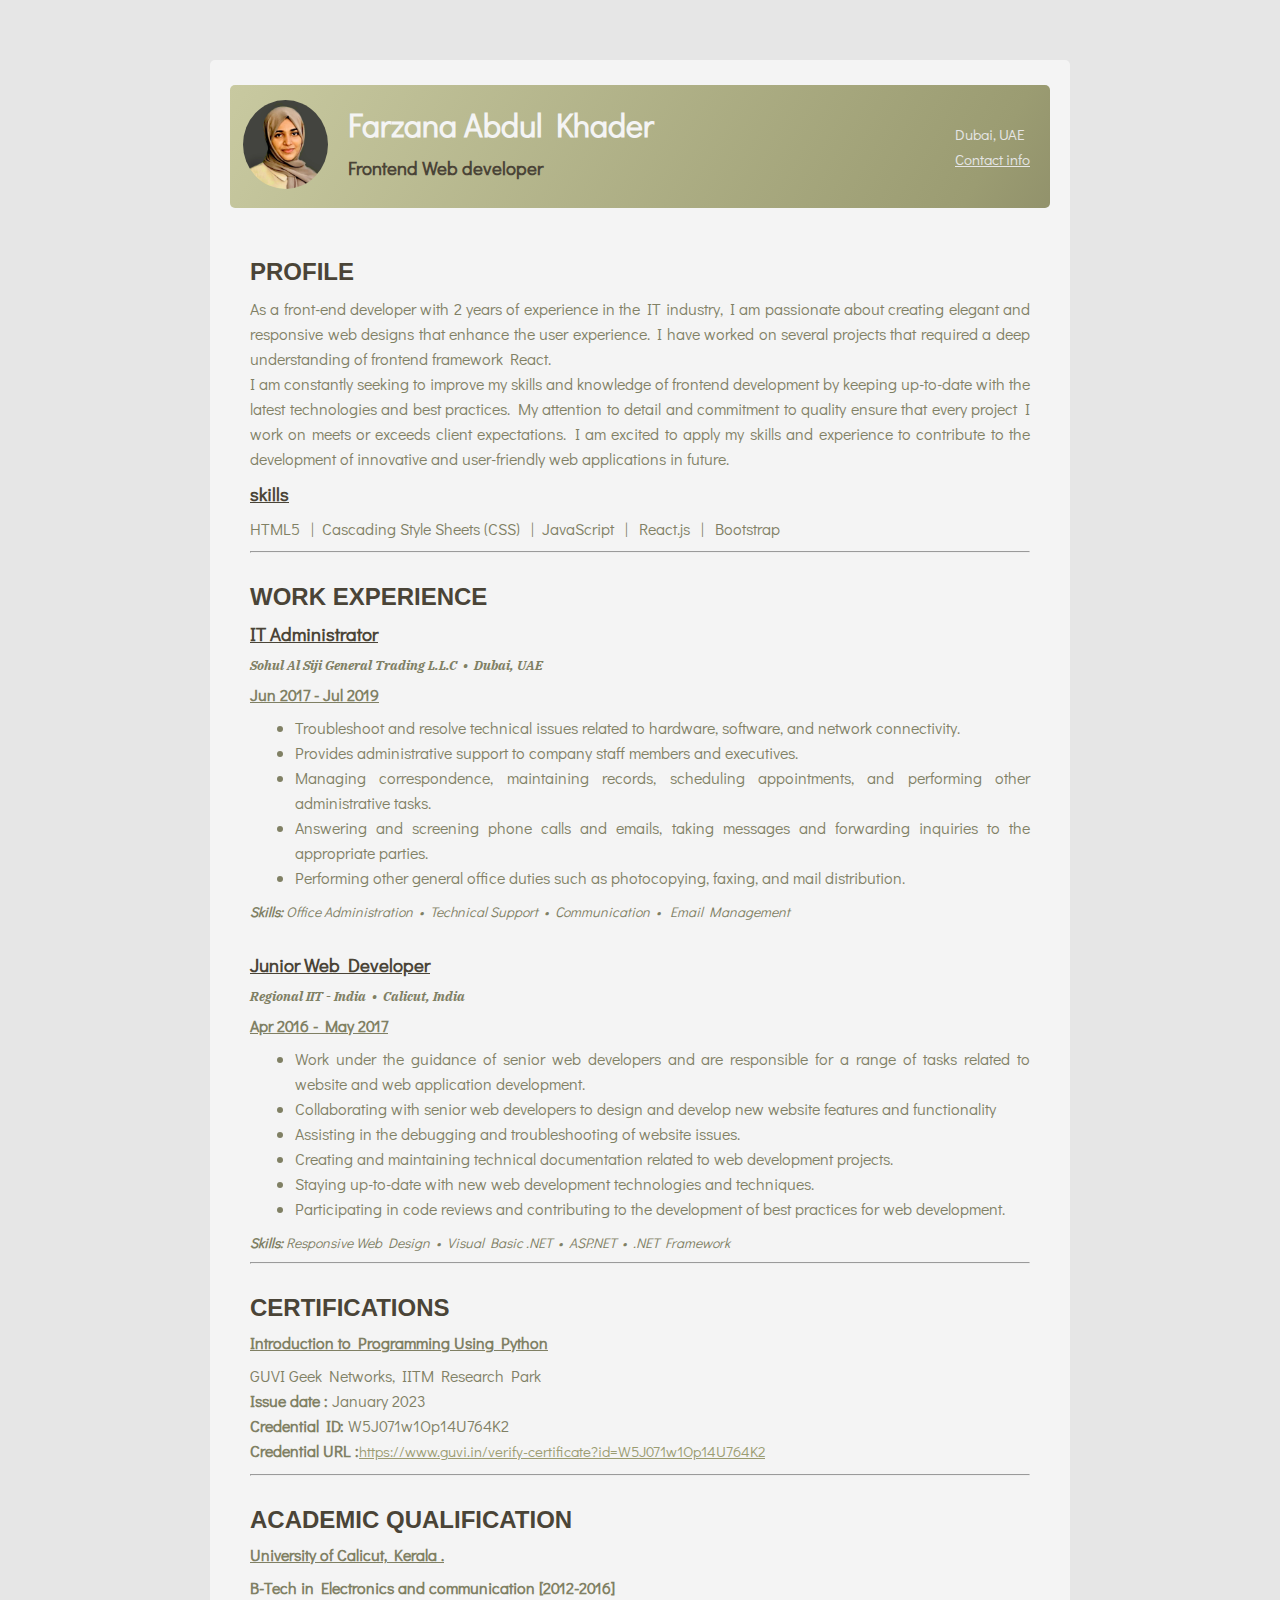
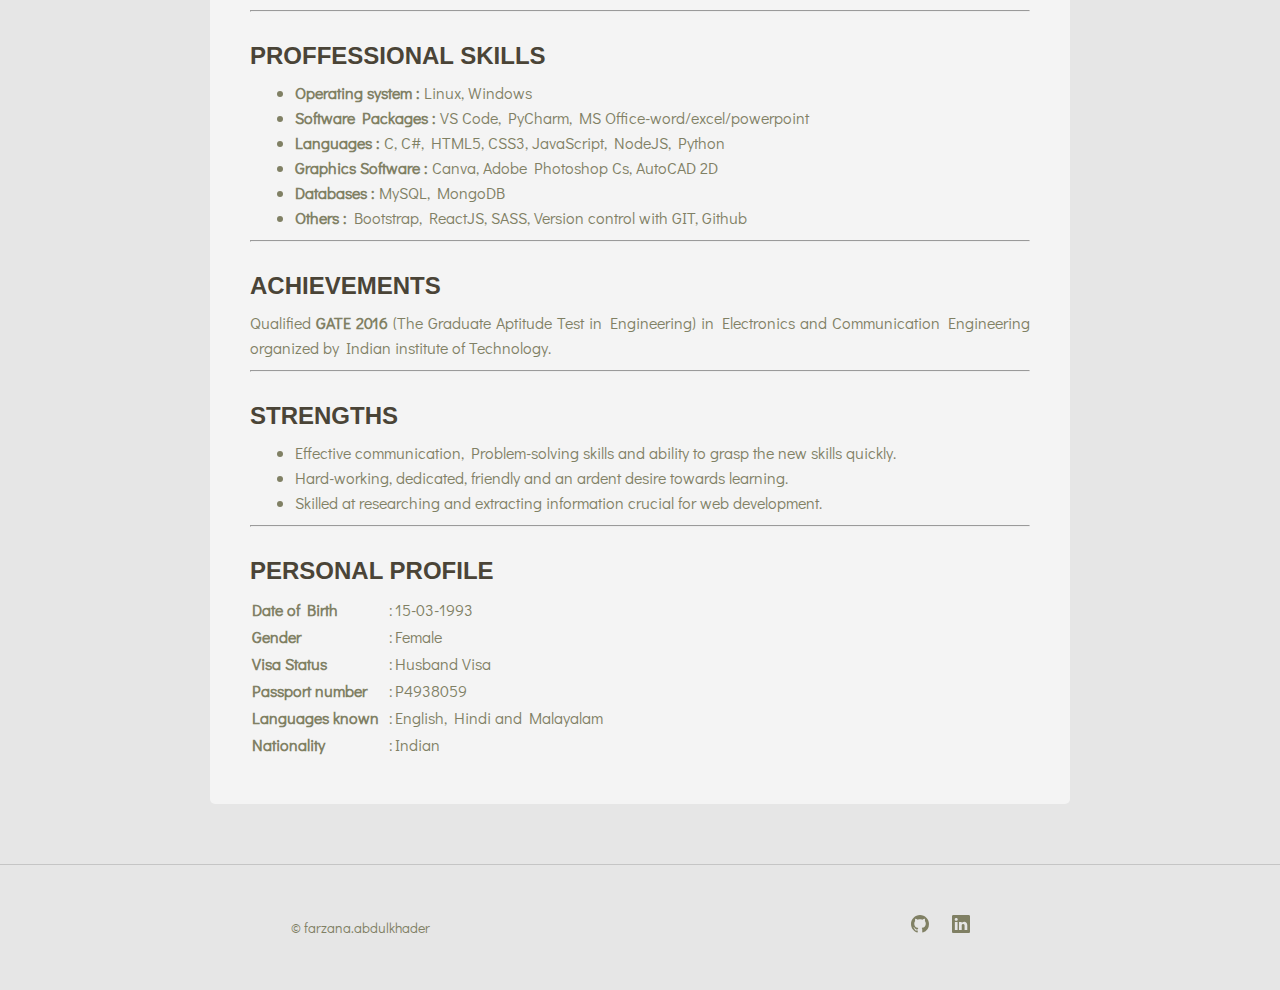
<file: index.html>
<!DOCTYPE html>
<html lang="en">
<head>
    <meta charset="UTF-8">
    <meta name="viewport" content="width=device-width, initial-scale=1.0">
    <link rel="preconnect" href="https://fonts.googleapis.com">
    <link rel="preconnect" href="https://fonts.gstatic.com" crossorigin>
    <link href="https://fonts.googleapis.com/css2?family=Alkatra&family=Didact+Gothic&family=IBM+Plex+Serif:wght@300;400&display=swap" rel="stylesheet">
    <link rel="stylesheet" href="style.css">
    <title>Resume of Farzana</title>
</head>
<body>
<div class="container">

    <main>
        <header class="gradient-background">
            <div class="name-picture">
                <div class="picture">
                    <img src="./images/myphoto.jpeg" alt="My Photo" width="85">
                </div>
                <div class="name">
                    <h1>Farzana Abdul Khader</h1>
                    <h3 style="text-decoration: none;">Frontend Web developer</h3>
                </div>
            </div>
            <div class="contact">
                <p>Dubai, UAE</p>
                <p><a href="contact.html" target="_blank">Contact info</a></p>
            </div>
        </header>
        <section>
        <!-- ///////////////////////////////////////////////// -->
        <h2>PROFILE</h2>
        <p>As a front-end developer with 2 years of experience in the IT industry, 
            I am passionate about creating elegant and responsive web designs that 
            enhance the user experience. 
            <!-- My expertise includes building and maintaining 
            websites, developing interactive features, and optimizing page performance.  -->
            I have worked on several projects that required a deep understanding of 
            frontend framework React.
            <br/>
            I am constantly seeking to improve my skills and knowledge of frontend 
            development by keeping up-to-date with the latest technologies and best 
            practices. My attention to detail and commitment to quality ensure that every 
            project I work on meets or exceeds client expectations.
            
            I am excited to apply my skills and experience to contribute to the 
            development of innovative and user-friendly web applications in future.
            </p>
        
        <h3>skills</h3>
        <p>HTML5 &nbsp;|&nbsp; Cascading Style Sheets (CSS) &nbsp;|&nbsp; JavaScript  &nbsp;|&nbsp;  React.js  &nbsp;|&nbsp;  Bootstrap</p>
            
        
        
        <!-- ///////////////////////////////////////////////// -->
        <hr/>
        <h2>WORK EXPERIENCE</h2>
        <h3>IT Administrator</h3>
        <h5>Sohul Al Siji General Trading L.L.C&nbsp; &#8226; &nbsp;Dubai, UAE</h5>
        <h4>Jun 2017 - Jul 2019</h4>
            <ul class="left-indent">
                <li>Troubleshoot and resolve technical issues related to hardware, software, and network connectivity.</li>
                <li>Provides administrative support to company staff members and executives.</li>
                <li>Managing correspondence, maintaining records, scheduling appointments, and performing other administrative tasks.</li>
                <li>Answering and screening phone calls and emails, taking messages and forwarding inquiries to the appropriate parties.</li>
                <li>Performing other general office duties such as photocopying, faxing, and mail distribution.</li>
            </ul>
        <span><b>Skills: </b>Office Administration&nbsp; &#8226; &nbsp;Technical Support&nbsp; &#8226; &nbsp;Communication&nbsp; &#8226; &nbsp;Email Management</span>
        <br>
        <br>
        
        <h3>Junior Web Developer</h3>
        <h5>Regional IIT - India&nbsp; &#8226; &nbsp;Calicut, India</h5>
        <h4>Apr 2016 - May 2017</h4>
        <h5></h5>
        <ul class="left-indent">
            <li>Work under the guidance of senior web developers and are responsible for a range of tasks related to website and web application development.</li>
            <li>Collaborating with senior web developers to design and develop new website features and functionality</li>
            <li>Assisting in the debugging and troubleshooting of website issues.</li>
            <li>Creating and maintaining technical documentation related to web development projects.</li>
            <li>Staying up-to-date with new web development technologies and techniques.</li>
            <li>Participating in code reviews and contributing to the development of best practices for web development.</li>
        </ul>
            <span><b>Skills: </b>Responsive Web Design&nbsp; &#8226; &nbsp;Visual Basic .NET&nbsp; &#8226; &nbsp;ASP.NET&nbsp; &#8226; &nbsp;.NET Framework</span>
        <hr/>
    
            <!-- ///////////////////////////////////////////////// -->  
        <h2>CERTIFICATIONS</h2>
        
        <h4><strong>Introduction to Programming Using Python</strong></h4>
            <ul class="certi-desc">
            <li>GUVI Geek Networks, IITM Research Park</li>
            <li><b>Issue date :</b> January 2023</li>
            <li><b>Credential ID:</b> W5J071w1Op14U764K2</li>
            <li><b>Credential URL :</b><a class="certi-link" href="https://www.guvi.in/verify-certificate?id=W5J071w1Op14U764K2" target="_blank">https://www.guvi.in/verify-certificate?id=W5J071w1Op14U764K2</a> </li>
            </ul>
            
        <!-- ///////////////////////////////////////////////// -->
        <hr/>
        <h2>ACADEMIC QUALIFICATION</h2>
        
        <!-- <p><strong>B-Tech in Electronics and communication</strong> with First class from MDIT College of Engineering
            under University of Calicut, Kerala [2012-2016].</p> -->
        <h4>University of Calicut, Kerala .</h4>
        <p><strong>B-Tech in Electronics and communication [2012-2016]</strong>
            
        
            <!-- ///////////////////////////////////////////////// -->
        <hr/>
        <h2>PROFFESSIONAL SKILLS</h2>
            <ul class="left-indent">
                <li><b>Operating system	: </b>Linux, Windows
                <li><b>Software Packages	:</b> VS Code, PyCharm, MS Office-word/excel/powerpoint</li>
                <li><b>Languages	:</b> C, C#, HTML5, CSS3, JavaScript, NodeJS, Python</li>
                <li><b>Graphics Software	:</b> Canva, Adobe Photoshop Cs, AutoCAD 2D</li>
                <li><b>Databases	: </b>MySQL, MongoDB</li>
                <li><b>Others :</b> Bootstrap, ReactJS, SASS, Version control with GIT, Github</li>
            </ul>
        
        <!-- ///////////////////////////////////////////////// -->    
        <hr/>
        <h2>ACHIEVEMENTS</h2>
        <p>Qualified <b>GATE 2016</b> (The Graduate Aptitude Test in Engineering) in Electronics and
             Communication Engineering organized by Indian institute of Technology.</p>
        
        <!-- ///////////////////////////////////////////////// -->
        <hr/>
        <h2>STRENGTHS</h2>
            <ul class="left-indent">
                <li>Effective communication, Problem-solving skills and ability to grasp the new skills quickly.</li>
                <li>Hard-working, dedicated, friendly and an ardent desire towards learning.</li>
                <li>Skilled at researching and extracting information crucial for web development.</li>
            </ul> 
        
        <!-- ///////////////////////////////////////////////// -->
        <hr/>
        <h2>PERSONAL PROFILE</h2>
        <table>
            <tr>
                <td><b>Date of Birth</b></td>
                <td>&nbsp; :</td>
                <td>15-03-1993</td>
            </tr>
            <tr>
                <td><b>Gender</b></td>
                <td>&nbsp; :</td>
                <td>Female</td>
            </tr>
            <tr>
                <td><b>Visa Status</b></td>
                <td>&nbsp; :</td>
                <td>Husband Visa</td>
            </tr>
            <tr>
                <td><b>Passport number</b></td>
                <td>&nbsp; :</td>
                <td>P4938059</td>
            </tr>
            <tr>
                <td><b>Languages known</b></td>
                <td>&nbsp; :</td>
                <td>English, Hindi and Malayalam</td>
            </tr>
            <tr>
                <td><b>Nationality</b></td>
                <td>&nbsp; :</td>
                <td>Indian</td>
            </tr>
        </table>
    </section>
    </main>
</div>

    <footer>
        <div>
            <div><a class="footer-name" href="#" target="_blank">© farzana.abdulkhader</a></div>
            <div></div>
            <div>
                <span>
                    <a href="https://github.com/farzanabdulkhader" target="_blank"><svg xmlns="http://www.w3.org/2000/svg" height="18" class="bi bi-github" viewBox="0 0 16 16">
                    <path d="M8 0C3.58 0 0 3.58 0 8c0 3.54 2.29 6.53 5.47 7.59.4.07.55-.17.55-.38 0-.19-.01-.82-.01-1.49-2.01.37-2.53-.49-2.69-.94-.09-.23-.48-.94-.82-1.13-.28-.15-.68-.52-.01-.53.63-.01 1.08.58 1.23.82.72 1.21 1.87.87 2.33.66.07-.52.28-.87.51-1.07-1.78-.2-3.64-.89-3.64-3.95 0-.87.31-1.59.82-2.15-.08-.2-.36-1.02.08-2.12 0 0 .67-.21 2.2.82.64-.18 1.32-.27 2-.27.68 0 1.36.09 2 .27 1.53-1.04 2.2-.82 2.2-.82.44 1.1.16 1.92.08 2.12.51.56.82 1.27.82 2.15 0 3.07-1.87 3.75-3.65 3.95.29.25.54.73.54 1.48 0 1.07-.01 1.93-.01 2.2 0 .21.15.46.55.38A8.012 8.012 0 0 0 16 8c0-4.42-3.58-8-8-8z"/>
                    </svg></a>
                </span>
                <span>
                    <a href="https://www.linkedin.com/in/farzana-abdul-khader-b46b45141" target="_blank"><svg xmlns="http://www.w3.org/2000/svg" height="18" class="bi bi-linkedin" viewBox="0 0 16 16">
                        <path d="M0 1.146C0 .513.526 0 1.175 0h13.65C15.474 0 16 .513 16 1.146v13.708c0 .633-.526 1.146-1.175 1.146H1.175C.526 16 0 15.487 0 14.854V1.146zm4.943 12.248V6.169H2.542v7.225h2.401zm-1.2-8.212c.837 0 1.358-.554 1.358-1.248-.015-.709-.52-1.248-1.342-1.248-.822 0-1.359.54-1.359 1.248 0 .694.521 1.248 1.327 1.248h.016zm4.908 8.212V9.359c0-.216.016-.432.08-.586.173-.431.568-.878 1.232-.878.869 0 1.216.662 1.216 1.634v3.865h2.401V9.25c0-2.22-1.184-3.252-2.764-3.252-1.274 0-1.845.7-2.165 1.193v.025h-.016a5.54 5.54 0 0 1 .016-.025V6.169h-2.4c.03.678 0 7.225 0 7.225h2.4z"/>
                    </svg></a>
                </span>
            </div>
            
        </div>
    </footer>
</body>
</html>
</file>
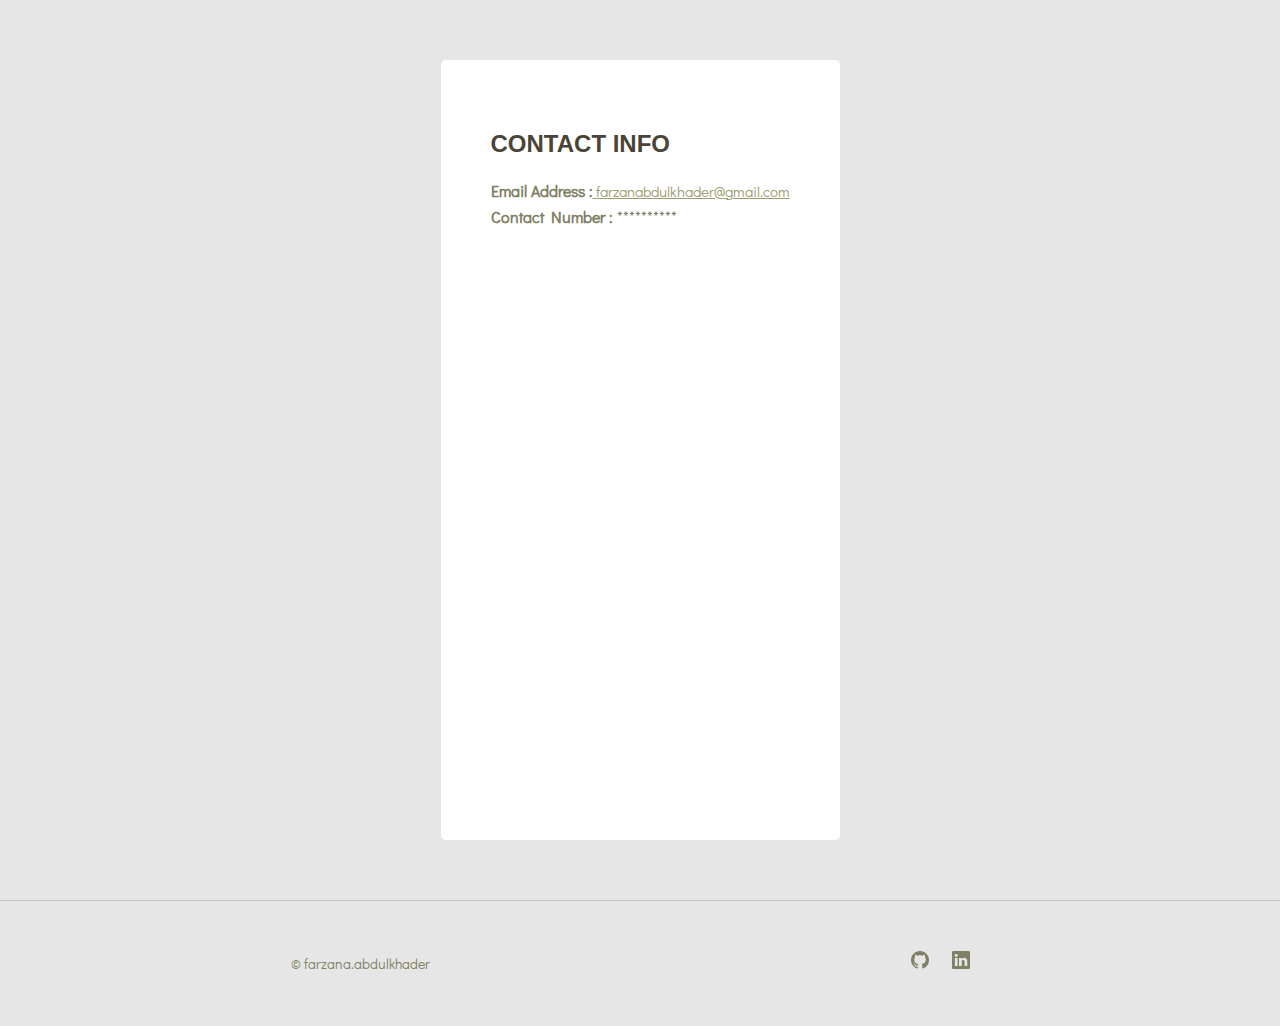
<file: contact.html>
<!DOCTYPE html>
<html lang="en">
<head>
    <meta charset="UTF-8">
    <meta name="viewport" content="width=device-width, initial-scale=1.0">
    <link rel="preconnect" href="https://fonts.googleapis.com">
    <link rel="preconnect" href="https://fonts.gstatic.com" crossorigin>
    <link href="https://fonts.googleapis.com/css2?family=Alkatra&family=Didact+Gothic&family=IBM+Plex+Serif:wght@300;400&display=swap" rel="stylesheet">
    <link rel="stylesheet" href="style.css">
    <title>Contact</title>
    <style>
        li {list-style-type: none;}

        .container {height: 100vh;}

        .main {
            max-width: 860px;
            background-color: #ffffff;
            padding: 50px;
            border-radius: 5px;
        }

        h2 {margin: 20px 0;}
    </style>
</head>
<body>
    <div class="container">
    <div class="main">
        <h2>CONTACT INFO</h2>
    <ul>
        <li><b>Email Address :</b><a class="certi-link" href="mailto:farzanabdulkhader@gmail.com"> farzanabdulkhader@gmail.com</a></li>
        <li><b>Contact Number :</b> **********</li>
    </ul>
    </div>
</div>

<footer>
    <div>
        <div><a class="footer-name" href="#" target="_blank">© farzana.abdulkhader</a></div>
        <div></div>
        <div>
            <span>
                <a href="https://github.com/farzanabdulkhader" target="_blank"><svg xmlns="http://www.w3.org/2000/svg" height="18" class="bi bi-github" viewBox="0 0 16 16">
                <path d="M8 0C3.58 0 0 3.58 0 8c0 3.54 2.29 6.53 5.47 7.59.4.07.55-.17.55-.38 0-.19-.01-.82-.01-1.49-2.01.37-2.53-.49-2.69-.94-.09-.23-.48-.94-.82-1.13-.28-.15-.68-.52-.01-.53.63-.01 1.08.58 1.23.82.72 1.21 1.87.87 2.33.66.07-.52.28-.87.51-1.07-1.78-.2-3.64-.89-3.64-3.95 0-.87.31-1.59.82-2.15-.08-.2-.36-1.02.08-2.12 0 0 .67-.21 2.2.82.64-.18 1.32-.27 2-.27.68 0 1.36.09 2 .27 1.53-1.04 2.2-.82 2.2-.82.44 1.1.16 1.92.08 2.12.51.56.82 1.27.82 2.15 0 3.07-1.87 3.75-3.65 3.95.29.25.54.73.54 1.48 0 1.07-.01 1.93-.01 2.2 0 .21.15.46.55.38A8.012 8.012 0 0 0 16 8c0-4.42-3.58-8-8-8z"/>
                </svg></a>
            </span>
            <span>
                <a href="https://www.linkedin.com/in/farzana-abdul-khader-b46b45141" target="_blank"><svg xmlns="http://www.w3.org/2000/svg" height="18" class="bi bi-linkedin" viewBox="0 0 16 16">
                    <path d="M0 1.146C0 .513.526 0 1.175 0h13.65C15.474 0 16 .513 16 1.146v13.708c0 .633-.526 1.146-1.175 1.146H1.175C.526 16 0 15.487 0 14.854V1.146zm4.943 12.248V6.169H2.542v7.225h2.401zm-1.2-8.212c.837 0 1.358-.554 1.358-1.248-.015-.709-.52-1.248-1.342-1.248-.822 0-1.359.54-1.359 1.248 0 .694.521 1.248 1.327 1.248h.016zm4.908 8.212V9.359c0-.216.016-.432.08-.586.173-.431.568-.878 1.232-.878.869 0 1.216.662 1.216 1.634v3.865h2.401V9.25c0-2.22-1.184-3.252-2.764-3.252-1.274 0-1.845.7-2.165 1.193v.025h-.016a5.54 5.54 0 0 1 .016-.025V6.169h-2.4c.03.678 0 7.225 0 7.225h2.4z"/>
                </svg></a>
            </span>
        </div>
        
    </div>
</footer>
    
</body>
</html>
</file>
<file: style.css>
* {
    box-sizing: border-box;
    font-family: 'Didact Gothic', 'Trebuchet MS', 'Lucida /Sans Unicode', 'Lucida Grande', 'Lucida Sans', Arial, sans-serif;
    margin: 0;
    padding:0;
    color: #808064
}

body {background-color: #e6e6e6;}

.container {
    display: flex;
    justify-content: center;
    width: 100vw;
    padding: 60px 20px;
}

main {
    padding: 25px 20px;
    border-radius: 5px;
    background-color: rgb(244, 244, 244);
    max-width: 860px;
}

section {padding: 20px;}

header {
    display: flex;
    flex-direction: row;
    align-items: center;
    border-radius: 5px;
    justify-content: space-between;
    padding: 5px;
}

img {
    border-radius: 50%;
    margin: 10px 20px 10px 8px;
}

.name-picture {
    display: flex;
    flex-direction: row;
    justify-content: flex-start;
    align-items: center;
}

.contact {
    justify-self: flex-end;
    padding: 0 15px;
}

.contact p, .contact a {
    color: #e6e6e6;
    font-size: 15px;
    transition: color 0.2s;
}

.contact a:hover {
    color: #c8c9a0;
}


h1 {color:rgb(244, 244, 244);}

h2 {
    margin-top: 30px;
    margin-bottom: 10px;
    color: #4A4437;
    font-family: 'Alkatra', cursive;
    font-family: 'Trebuchet MS', 'Lucida /Sans Unicode', 'Lucida Grande', 'Lucida Sans', Arial, sans-serif; 
}

p, li, a, td  {
    text-align:justify;
    line-height: 25px;
}

span {
    font-style: italic;
    font-size: 14px;
    margin-top: 10px;
}

h3, h4, h5 {
    margin-top: 10px;
    margin-bottom: 10px;
}

h3 {color: #4A4437;}

hr {
    margin-top: 10px;
    margin-bottom: 20px;
}

h4, h3 {text-decoration: underline;}

h5 {
    font-style: italic;
    font-family: 'IBM Plex Serif', serif;
}

.left-indent {
    margin-left: 45px;
    margin-bottom: 10px;
}

.certi-desc, footer li {list-style-type: none;}

.certi-link {
    color: #9B9C72;
    font-size: 15px;
}

.certi-link:hover {
    color: #c8c9a0;
}

footer > div {
    max-width: 860;
    display: flex;
    justify-content: space-evenly;
    align-items: center;
    padding: 50px;
    border-top: 1px solid #c5c5c5;
}

.bi {
    margin-right: 20px;
    fill: #808064;
}

.bi:hover, .footer-name:hover {
    fill: #9B9C72;
    color: #9B9C72;
}

.footer-name {
    font-size: 14px;
    text-decoration: none;
}

.gradient-background {
    background: linear-gradient(300deg, #4A4437, #9B9C72, #c8c9a0);
    background-size: 180% 180%;
    animation: gradient-animation 10s ease infinite;
}

@keyframes gradient-animation {
0% {
    background-position: 0% 50%;
}
50% {
    background-position: 100% 50%;
}
100% {
    background-position: 0% 50%;
}
} 

@media (max-width: 614px) {

    body {padding-bottom: 50px;}

    .container {
        padding: 0;
        margin-bottom: 50px;
        border: 5px solid #e6e6e6;;
        border-width: 10px 5px 0;
    }
    
    main {
        padding: 25px 15px;
    }
    
    section {padding: 15px;}
    
    header {
        flex-direction: column;
        align-content: center;
        border-radius: 5px;
        padding: 5px;
    }
    
    img {
        border-radius: 50%;
        margin: 20px 0 10px 0;
    }
    
    .name-picture {
        width: 100%;
        display: flex;
        flex-direction: column;
        justify-content:flex-end;
        align-items: center;
    }
    
    .name h1 {font-size: 25px;}

    .name h1, .name h3 {text-align: center;}

    footer > div {
        min-width: 100;
        padding: 10px;
    }
}
</file>
